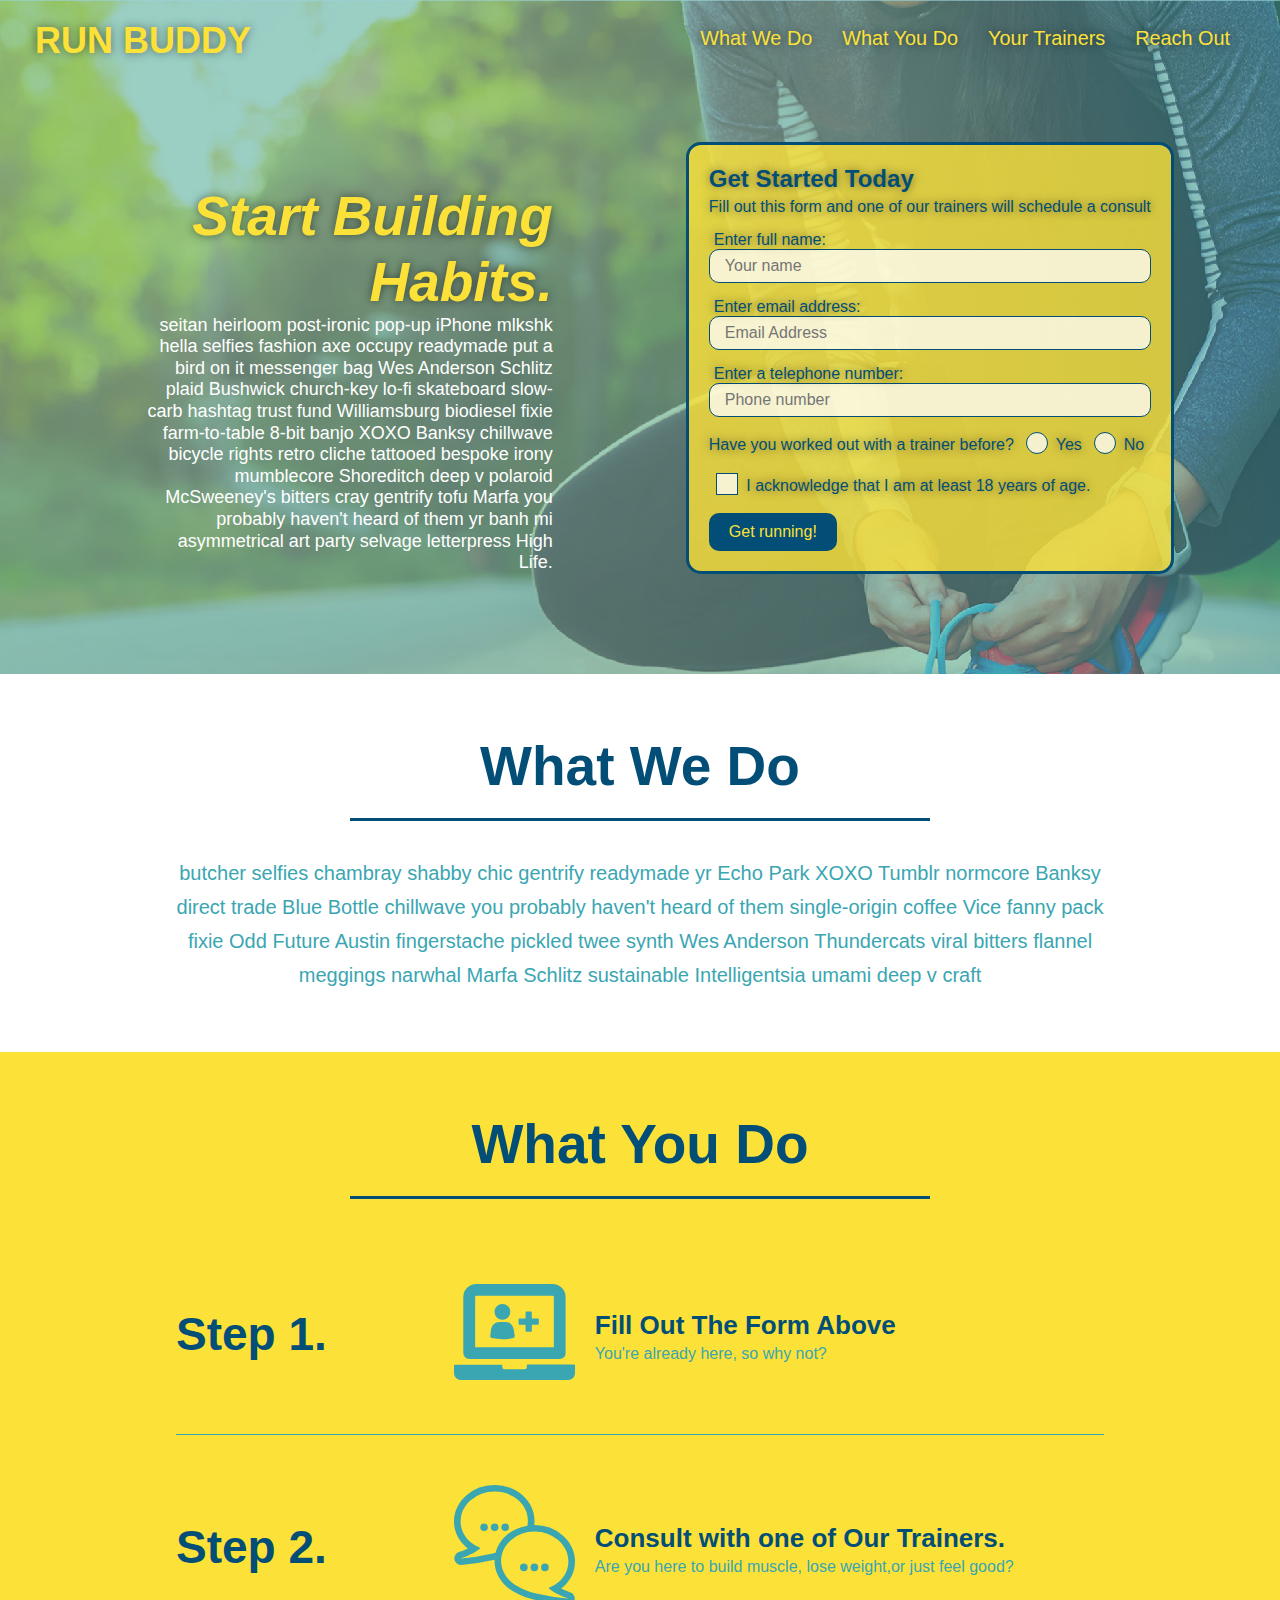
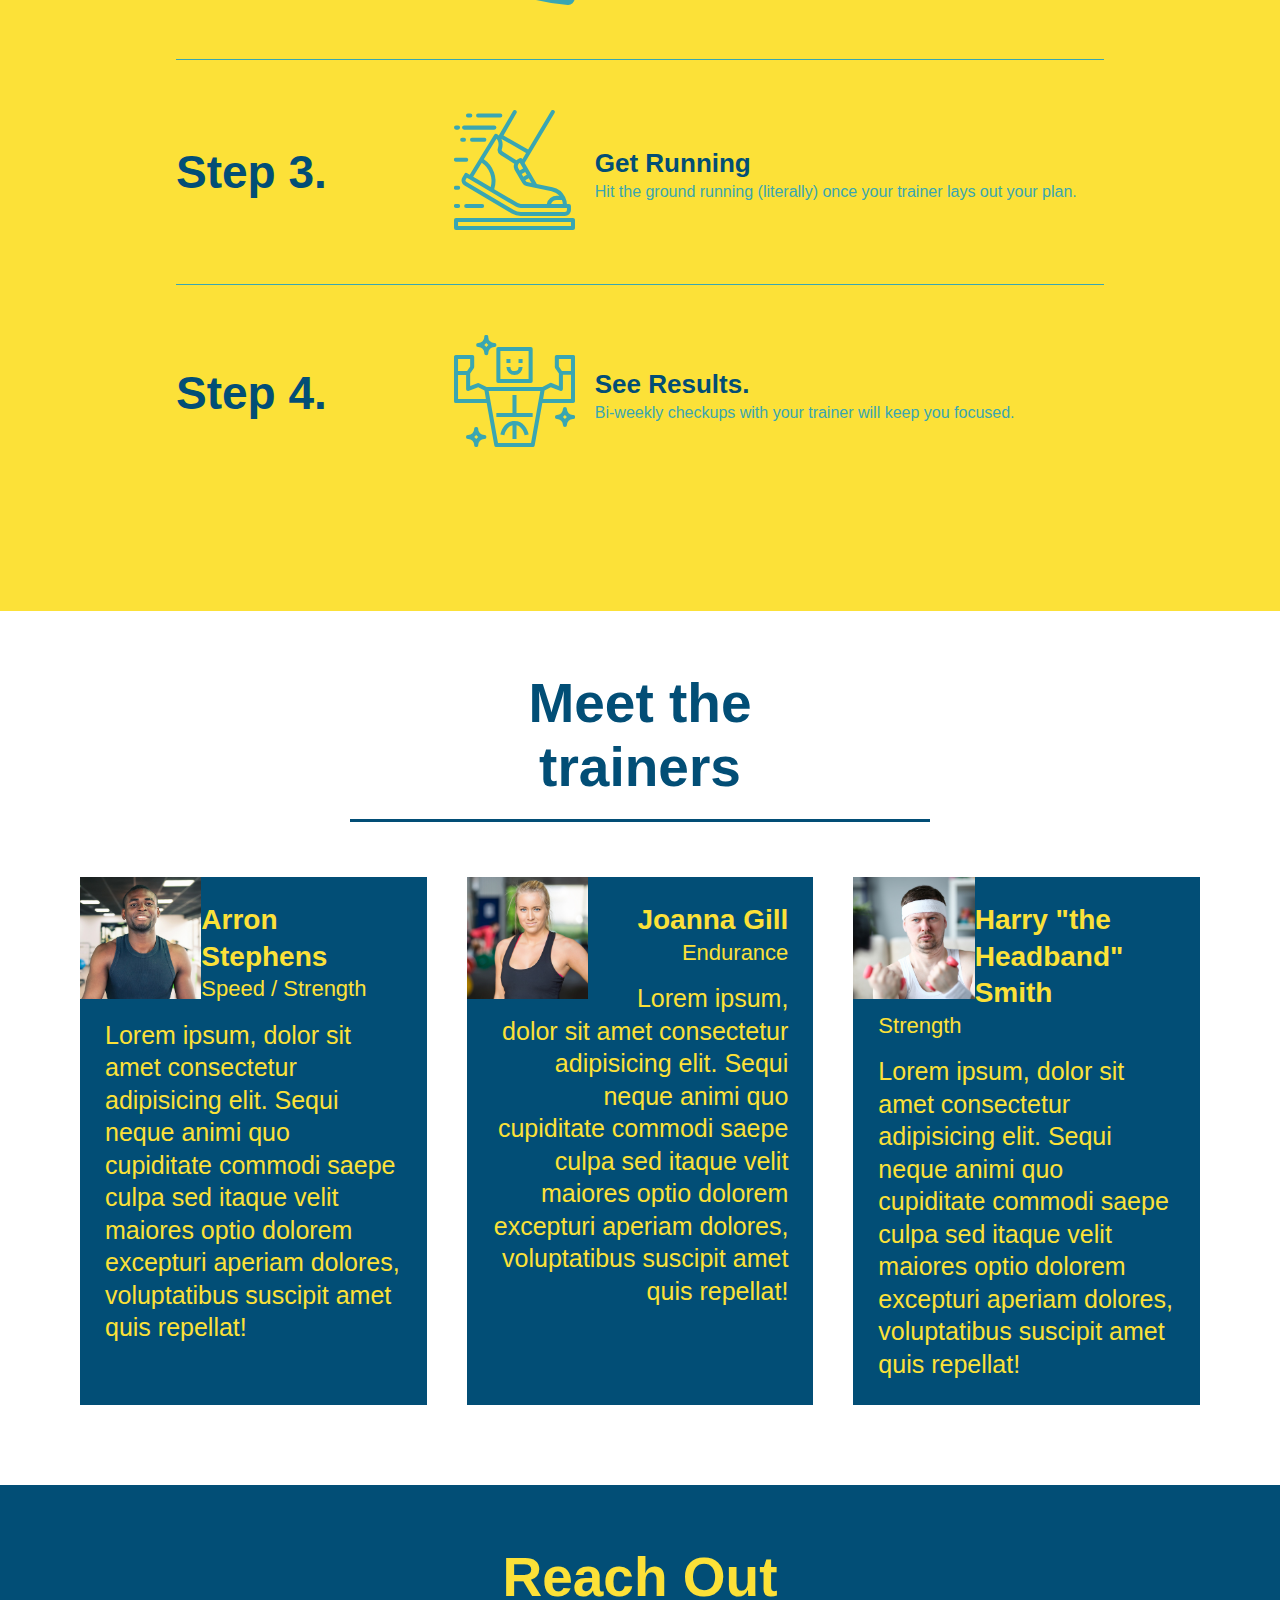
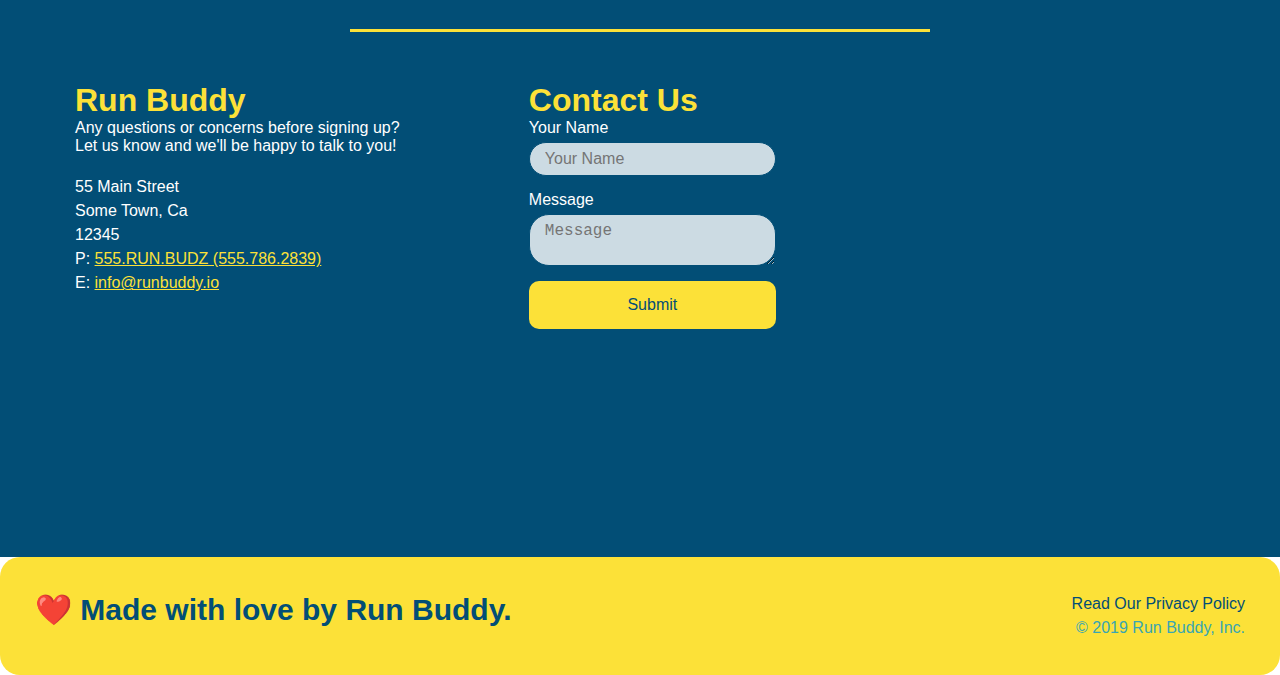
<file: index.html>
<!DOCTYPE html>
<html lang="en">
  <head>
    <meta charset="UTF-8" />
    <meta name="viewport" content="width=device-width, initial-scale=1.0" />
    <link rel="stylesheet" href="./assets/css/style.css" />
    <title>Run Buddy</title>
  </head>

  <body>
    <header>
      <h1><a href="/">RUN BUDDY</a></h1>
      <nav>
        <ul>
          <li>
            <a href="#what-we-do">What We Do</a>
          </li>
          <li>
            <a href="#what-you-do">What You Do</a>
          </li>
          <li>
            <a href="#your-trainers">Your Trainers</a>
          </li>
          <li>
            <a href="#reach-out">Reach Out</a>
          </li>
        </ul>
      </nav>
    </header>

    <section class="hero">
      <div class="hero-cta">
        <h2>Start Building Habits.</h2>
        <p>
          seitan heirloom post-ironic pop-up iPhone mlkshk hella selfies fashion
          axe occupy readymade put a bird on it messenger bag Wes Anderson
          Schlitz plaid Bushwick church-key lo-fi skateboard slow-carb hashtag
          trust fund Williamsburg biodiesel fixie farm-to-table 8-bit banjo XOXO
          Banksy chillwave bicycle rights retro cliche tattooed bespoke irony
          mumblecore Shoreditch deep v polaroid McSweeney's bitters cray
          gentrify tofu Marfa you probably haven't heard of them yr banh mi
          asymmetrical art party selvage letterpress High Life.
        </p>
      </div>

      <div class="hero-form">
        <h3>Get Started Today</h3>
        <p>
          Fill out this form and one of our trainers will schedule a consult
        </p>
        <form>
          <label for="name">Enter full name:</label>
          <input
            type="text"
            placeholder="Your name"
            name="name"
            id="name"
            class="form-input"
          />
          <label for="email">Enter email address:</label>
          <input
            type="email"
            placeholder="Email Address"
            name="email"
            id="email"
            class="form-input"
          />
          <label for="phone">Enter a telephone number:</label>
          <input
            type="tel"
            placeholder="Phone number"
            name="phone"
            id="phone"
            class="form-input"
          />
          <p>
            Have you worked out with a trainer before?
            <span class="radio-wrapper">
            <input type="radio" name="trainer-confirm" id="trainer-yes" />
            <label for="trainer-yes">Yes</label>
          </span>
          <span class="radio-wrapper">
            <input type="radio" name="trainer-confirm" id="trainer-no" />
            <label for="trainer-no">No</label>
          </span>
          </p>
          <p>
            <span class="checkbox-wrapper">
              <input type="checkbox" name="age-confirm" id="checkbox" />
              <label for="checkbox"
              >I acknowledge that I am at least 18 years of age.
            </label>
            
          </span>
          </p>
          <button type="submit">Get running!</button>
        </form>
      </div>
      
    </section>

    <section id="what-we-do" class="intro">
      <div class="flex-row">
        <h2 class="section-title primary-border">What We Do</h2>
      </div>
      <div class="flex-row">
        <p>
          butcher selfies chambray shabby chic gentrify readymade yr Echo Park
          XOXO Tumblr normcore Banksy direct trade Blue Bottle chillwave you
          probably haven't heard of them single-origin coffee Vice fanny pack
          fixie Odd Future Austin fingerstache pickled twee synth Wes Anderson
          Thundercats viral bitters flannel meggings narwhal Marfa Schlitz
          sustainable Intelligentsia umami deep v craft
        </p>
      </div>
    </section>

    <section id="what-you-do" class="steps">
      <div class="flex-row">
        <h2 class="section-title secondary-border">What You Do</h2>
      </div>

      <div class="step">
        <h3>Step 1.</h3>
        <div class="step-info">
          <div class="step-img">
            <img src="images/step-1.svg" alt="" />
          </div>
          <div class="step-text">
            <h4>Fill Out The Form Above</h4>
            <p>You're already here, so why not?</p>
          </div>
        </div>
      </div>

      <div class="step">
        <h3>Step 2.</h3>
        <div class="step-info">
          <div class="step-img">
            <img src="images/step-2.svg" alt="" />
          </div>
          <div class="step-text">
            <h4>Consult with one of Our Trainers.</h4>
            <p>Are you here to build muscle, lose weight,or just feel good?</p>
          </div>
        </div>
      </div>

      <div class="step">
        <h3>Step 3.</h3>
        <div class="step-info">
          <div class="step-img">
          <img src="images/step-3.svg" alt="" />
        </div>
        <div class="step-text">
          <h4>Get Running</h4>
          <p>
            Hit the ground running (literally) once your trainer lays out your
            plan.
          </p>
        </div>
      </div>
    </div>
        
        
      </div>
      <div class="step">
        <h3>Step 4. </h3>
        <div class="step-info">
          <div class="step-img">
          <img src="images/step-4.svg" alt="" />
        </div>
        <div class="step-text">
          <h4>See Results.</h4>
          <p>Bi-weekly checkups with your trainer will keep you focused.</p>
          </div>
       </div>
      </div>
    </section>

    <section id="your-trainers">
      <div class="flex-row">
        <h2 class="section-title primary-border">Meet the trainers</h2>
      </div>
    <div class="trainers">
      <article class="trainer">
        <img
          src="./images/trainer-1.jpg"
          alt="Arron Stephens in his workout clothes, ready to pump iron."
        />
        <div class="trainers-bio">
          <h3 class="trainer-name">Arron Stephens</h3>
          <h4 class="trainer-role">Speed / Strength</h4>
          <p>
            Lorem ipsum, dolor sit amet consectetur adipisicing elit. Sequi
            neque animi quo cupiditate commodi saepe culpa sed itaque velit
            maiores optio dolorem excepturi aperiam dolores, voluptatibus
            suscipit amet quis repellat!
          </p>
        </div>
      </article>

      <article class="trainer">
        <img src="images/trainer-2.jpg"/>
        <div class="trainers-bio text-right">
          <h3 class="trainer-name">Joanna Gill</h3>
          <h4 class="trainer-role">Endurance</h4>
          <p>
            Lorem ipsum, dolor sit amet consectetur adipisicing elit. Sequi
            neque animi quo cupiditate commodi saepe culpa sed itaque velit
            maiores optio dolorem excepturi aperiam dolores, voluptatibus
            suscipit amet quis repellat!
          </p>
        </div>
      </article>

      <article class="trainer">
        <img src="images/trainer-3.jpg" />
        <div class="trainers-bio text-left">
          <h3 class="trainer-name">Harry "the Headband" Smith</h3>
          <h4 class="trainer-role">Strength</h4>
          <p>
            Lorem ipsum, dolor sit amet consectetur adipisicing elit. Sequi
            neque animi quo cupiditate commodi saepe culpa sed itaque velit
            maiores optio dolorem excepturi aperiam dolores, voluptatibus
            suscipit amet quis repellat!
          </p>
        </div>
      </article>
    </div>
  </section>
  

    <section id="reach-out" class="contact">
      <div class="flex-row">
        <h2 class="section-title secondary-border">Reach Out</h2>
      </div>

      <div class="contact-info">
        <div>
          <h3>Run Buddy</h3>
          <p>
            Any questions or concerns before signing up?
            <br />
            Let us know and we'll be happy to talk to you!
          </p>
      
          <address>
            55 Main Street <br />
            Some Town, Ca <br />
            12345 <br />
            P: <a href="tel:555.786.2839">555.RUN.BUDZ (555.786.2839)</a><br />
            E: <a href="mailto://info@runbuddy.io">info@runbuddy.io</a>
          </address>
      
        </div>
      
        <div class="contact-form">
          <h3>Contact Us</h3>
          <form>
            <label for="contact-name">Your Name</label>
            <input type="text" id="contact-name" placeholder="Your Name" />
      
            <label for="contact-message">Message</label>
            <textarea id="contact-message" placeholder="Message"></textarea>
      
            <button type="submit">Submit</button>
          </form>
        </div>
      
        <iframe
          src="https://www.google.com/maps/embed?pb=!1m14!1m12!1m3!1d12182.30520634488!2d-74.0652613!3d40.2407219!2m3!1f0!2f0!3f0!3m2!1i1024!2i768!4f13.1!5e0!3m2!1sen!2sus!4v1561060983193!5m2!1sen!2sus"
          frameborder="0" style="border:0" allowfullscreen></iframe>
      </section>
    </div>
  </div>

    <footer>
      <h2>❤️ Made with love by Run Buddy.</h2>
      <div>
        <a href="./privacy-policy.html"> Read Our Privacy Policy</a><br />
        &copy; 2019 Run Buddy, Inc.
      </div>
    </footer>
  </body>
</html>
</file>
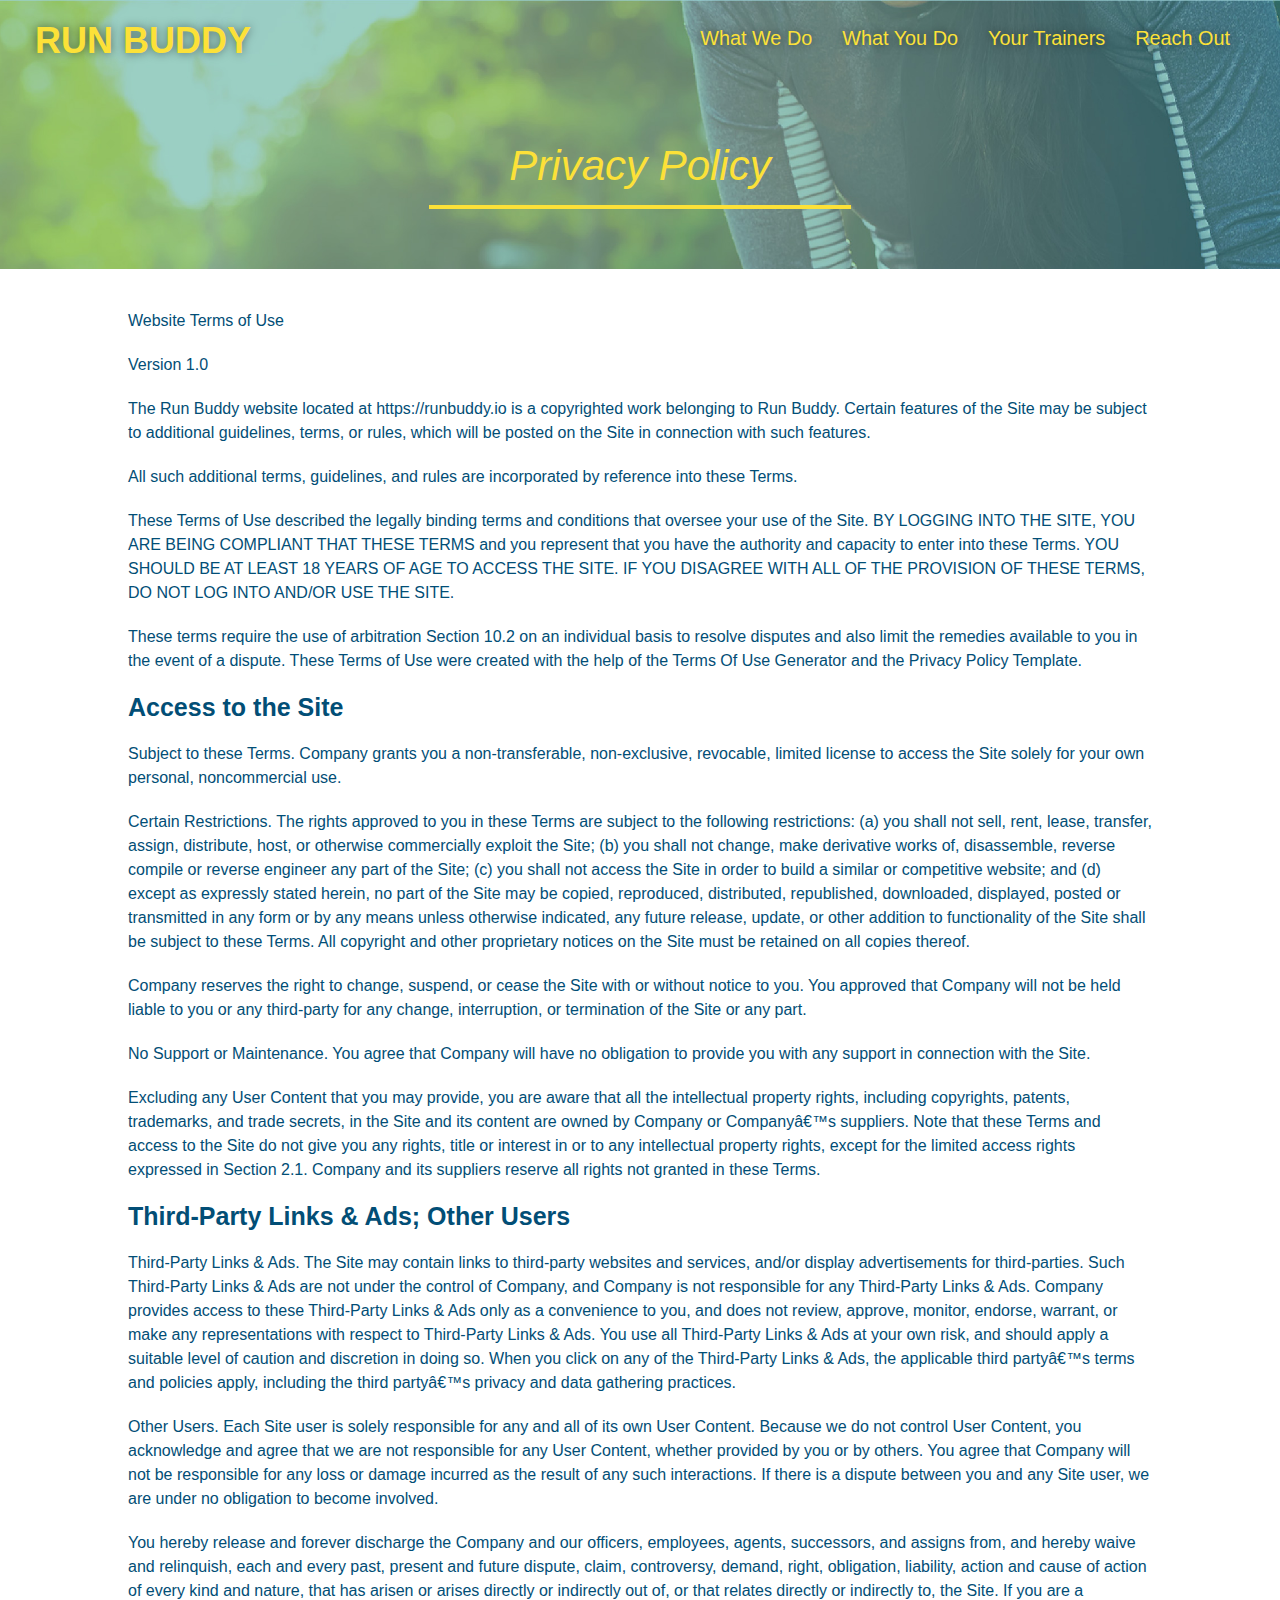
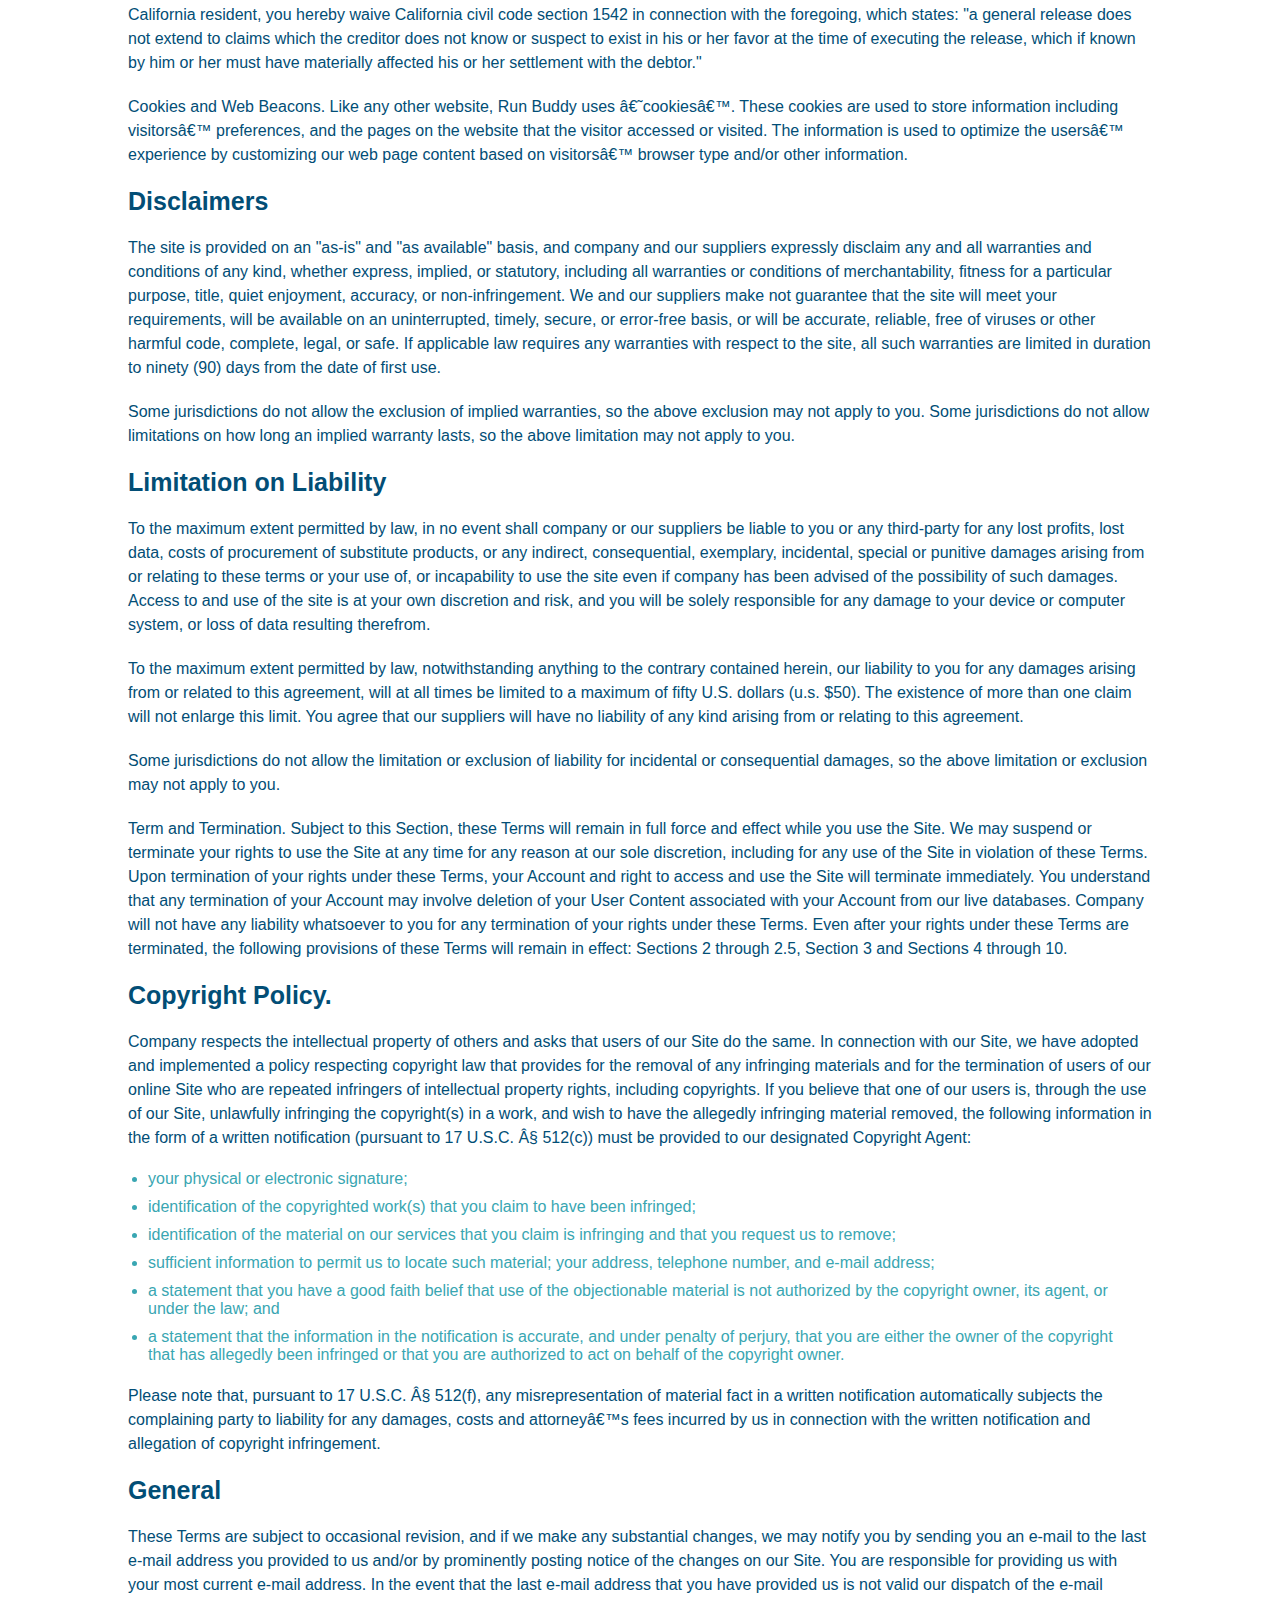
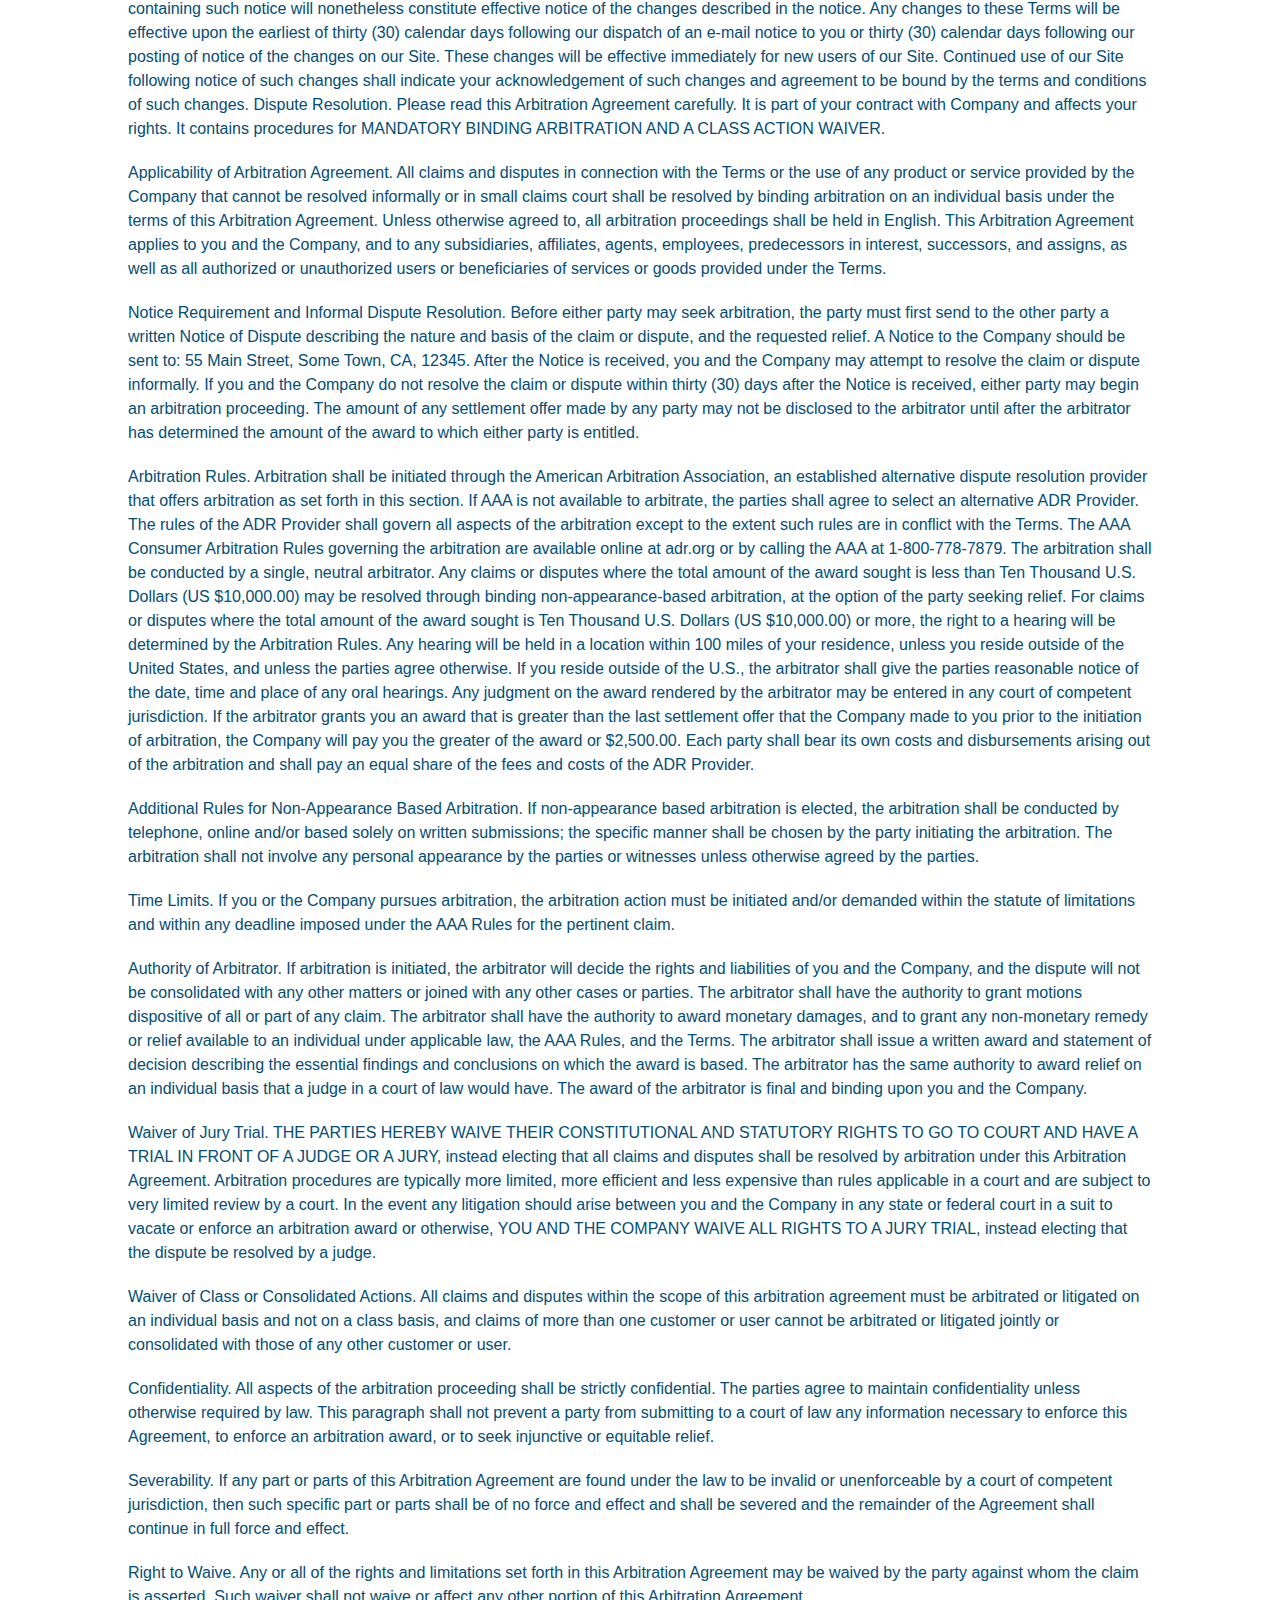
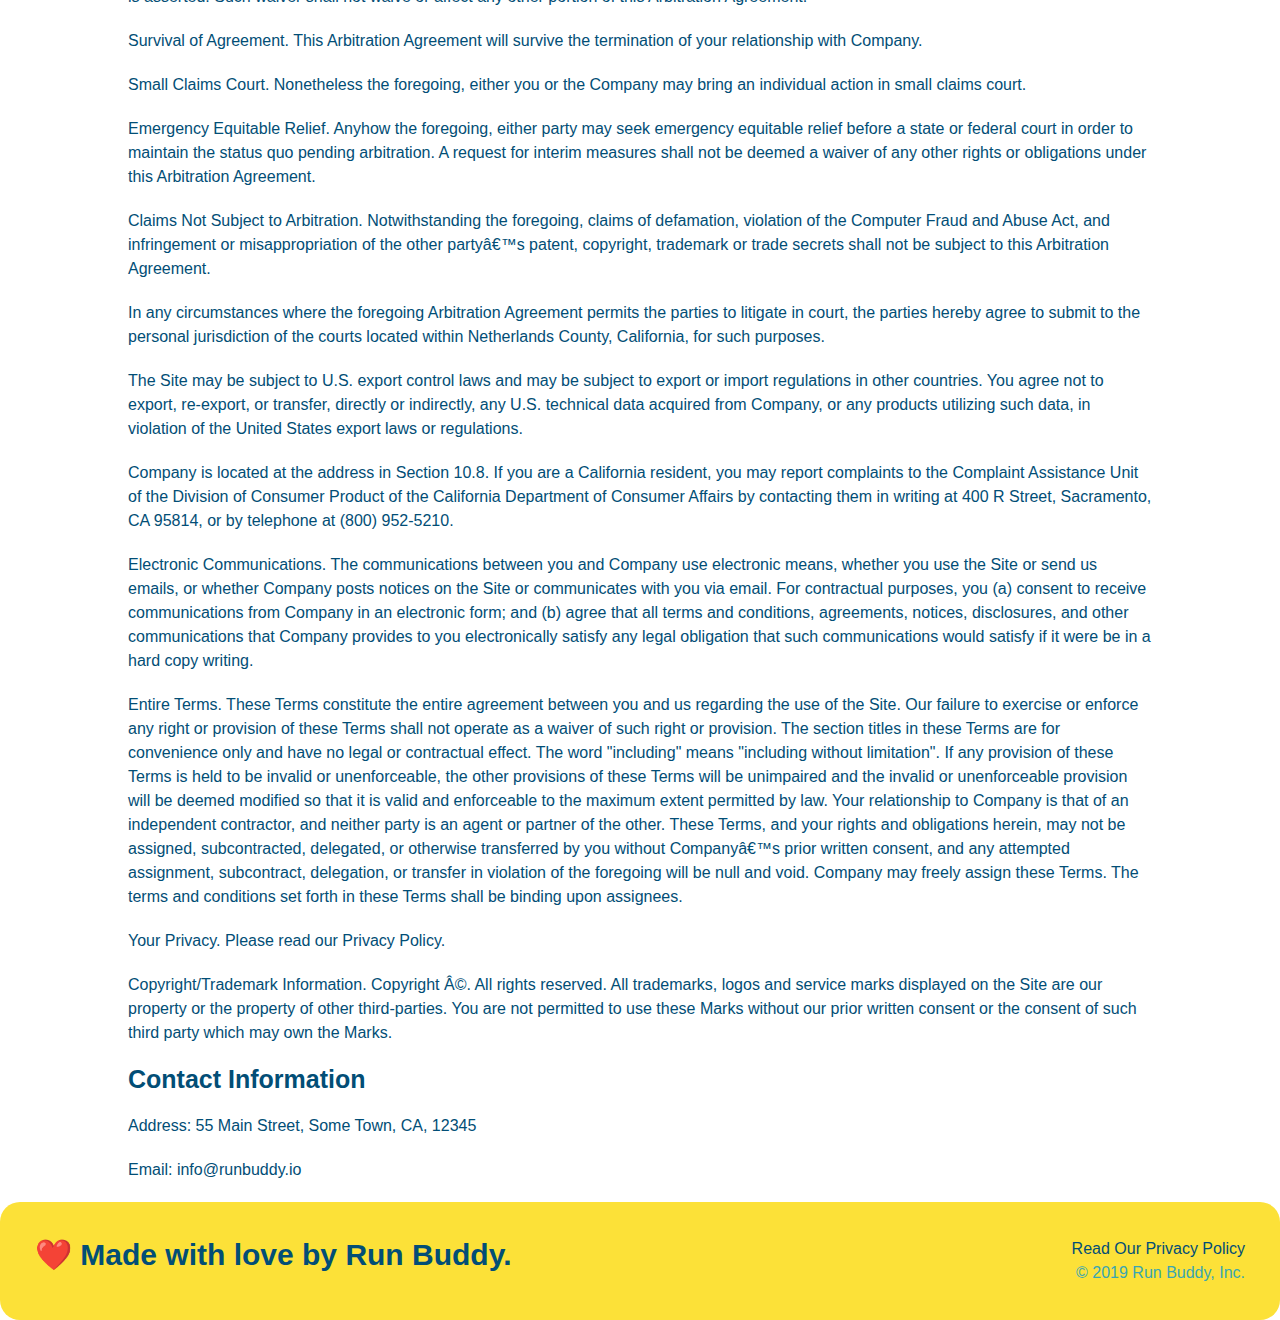
<file: privacy-policy.html>
<!DOCTYPE html>
<html lang="en">
  <head>
    <meta charset="UTF-8" />
    <meta name="viewport" content="width=device-width, initial-scale=1.0" />
    <link rel="stylesheet" href="./assets/css/style.css" />
    <link rel="stylesheet" href="secondary-styles.css" />
    <title>Privacy Policy - Run Buddy</title>
  </head>
  <body>
    <header>
      <h1><a href="/">RUN BUDDY</a></h1>
      <nav>
        <ul>
          <li>
            <a href="./index.html#what-we-do">What We Do</a>
          </li>
          <li>
            <a href="./index.html#what-you-do">What You Do</a>
          </li>
          <li>
            <a href="./index.html#your-trainers">Your Trainers</a>
          </li>
          <li>
            <a href="./index.html#reach-out">Reach Out</a>
          </li>
        </ul>
      </nav>
    </header>
    <section class="hero">
      <h2 class="page-title">Privacy Policy</h2>
    </section>
    <article class="secondary-content">
      <p>Website Terms of Use</p>

      <p>Version 1.0</p>

      <p>
        The Run Buddy website located at https://runbuddy.io is a copyrighted
        work belonging to Run Buddy. Certain features of the Site may be subject
        to additional guidelines, terms, or rules, which will be posted on the
        Site in connection with such features.
      </p>

      <p>
        All such additional terms, guidelines, and rules are incorporated by
        reference into these Terms.
      </p>

      <p>
        These Terms of Use described the legally binding terms and conditions
        that oversee your use of the Site. BY LOGGING INTO THE SITE, YOU ARE
        BEING COMPLIANT THAT THESE TERMS and you represent that you have the
        authority and capacity to enter into these Terms. YOU SHOULD BE AT LEAST
        18 YEARS OF AGE TO ACCESS THE SITE. IF YOU DISAGREE WITH ALL OF THE
        PROVISION OF THESE TERMS, DO NOT LOG INTO AND/OR USE THE SITE.
      </p>

      <p>
        These terms require the use of arbitration Section 10.2 on an individual
        basis to resolve disputes and also limit the remedies available to you
        in the event of a dispute. These Terms of Use were created with the help
        of the Terms Of Use Generator and the Privacy Policy Template.
      </p>

      <h3>Access to the Site</h3>

      <p>
        Subject to these Terms. Company grants you a non-transferable,
        non-exclusive, revocable, limited license to access the Site solely for
        your own personal, noncommercial use.
      </p>

      <p>
        Certain Restrictions. The rights approved to you in these Terms are
        subject to the following restrictions: (a) you shall not sell, rent,
        lease, transfer, assign, distribute, host, or otherwise commercially
        exploit the Site; (b) you shall not change, make derivative works of,
        disassemble, reverse compile or reverse engineer any part of the Site;
        (c) you shall not access the Site in order to build a similar or
        competitive website; and (d) except as expressly stated herein, no part
        of the Site may be copied, reproduced, distributed, republished,
        downloaded, displayed, posted or transmitted in any form or by any means
        unless otherwise indicated, any future release, update, or other
        addition to functionality of the Site shall be subject to these Terms.
        All copyright and other proprietary notices on the Site must be retained
        on all copies thereof.
      </p>

      <p>
        Company reserves the right to change, suspend, or cease the Site with or
        without notice to you. You approved that Company will not be held liable
        to you or any third-party for any change, interruption, or termination
        of the Site or any part.
      </p>

      <p>
        No Support or Maintenance. You agree that Company will have no
        obligation to provide you with any support in connection with the Site.
      </p>

      <p>
        Excluding any User Content that you may provide, you are aware that all
        the intellectual property rights, including copyrights, patents,
        trademarks, and trade secrets, in the Site and its content are owned by
        Company or Companyâ€™s suppliers. Note that these Terms and access to
        the Site do not give you any rights, title or interest in or to any
        intellectual property rights, except for the limited access rights
        expressed in Section 2.1. Company and its suppliers reserve all rights
        not granted in these Terms.
      </p>

      <h3>Third-Party Links & Ads; Other Users</h3>

      <p>
        Third-Party Links & Ads. The Site may contain links to third-party
        websites and services, and/or display advertisements for third-parties.
        Such Third-Party Links & Ads are not under the control of Company, and
        Company is not responsible for any Third-Party Links & Ads. Company
        provides access to these Third-Party Links & Ads only as a convenience
        to you, and does not review, approve, monitor, endorse, warrant, or make
        any representations with respect to Third-Party Links & Ads. You use all
        Third-Party Links & Ads at your own risk, and should apply a suitable
        level of caution and discretion in doing so. When you click on any of
        the Third-Party Links & Ads, the applicable third partyâ€™s terms and
        policies apply, including the third partyâ€™s privacy and data gathering
        practices.
      </p>

      <p>
        Other Users. Each Site user is solely responsible for any and all of its
        own User Content. Because we do not control User Content, you
        acknowledge and agree that we are not responsible for any User Content,
        whether provided by you or by others. You agree that Company will not be
        responsible for any loss or damage incurred as the result of any such
        interactions. If there is a dispute between you and any Site user, we
        are under no obligation to become involved.
      </p>

      <p>
        You hereby release and forever discharge the Company and our officers,
        employees, agents, successors, and assigns from, and hereby waive and
        relinquish, each and every past, present and future dispute, claim,
        controversy, demand, right, obligation, liability, action and cause of
        action of every kind and nature, that has arisen or arises directly or
        indirectly out of, or that relates directly or indirectly to, the Site.
        If you are a California resident, you hereby waive California civil code
        section 1542 in connection with the foregoing, which states: "a general
        release does not extend to claims which the creditor does not know or
        suspect to exist in his or her favor at the time of executing the
        release, which if known by him or her must have materially affected his
        or her settlement with the debtor."
      </p>

      <p>
        Cookies and Web Beacons. Like any other website, Run Buddy uses
        â€˜cookiesâ€™. These cookies are used to store information including
        visitorsâ€™ preferences, and the pages on the website that the visitor
        accessed or visited. The information is used to optimize the usersâ€™
        experience by customizing our web page content based on visitorsâ€™
        browser type and/or other information.
      </p>

      <h3>Disclaimers</h3>

      <p>
        The site is provided on an "as-is" and "as available" basis, and company
        and our suppliers expressly disclaim any and all warranties and
        conditions of any kind, whether express, implied, or statutory,
        including all warranties or conditions of merchantability, fitness for a
        particular purpose, title, quiet enjoyment, accuracy, or
        non-infringement. We and our suppliers make not guarantee that the site
        will meet your requirements, will be available on an uninterrupted,
        timely, secure, or error-free basis, or will be accurate, reliable, free
        of viruses or other harmful code, complete, legal, or safe. If
        applicable law requires any warranties with respect to the site, all
        such warranties are limited in duration to ninety (90) days from the
        date of first use.
      </p>

      <p>
        Some jurisdictions do not allow the exclusion of implied warranties, so
        the above exclusion may not apply to you. Some jurisdictions do not
        allow limitations on how long an implied warranty lasts, so the above
        limitation may not apply to you.
      </p>

      <h3>Limitation on Liability</h3>

      <p>
        To the maximum extent permitted by law, in no event shall company or our
        suppliers be liable to you or any third-party for any lost profits, lost
        data, costs of procurement of substitute products, or any indirect,
        consequential, exemplary, incidental, special or punitive damages
        arising from or relating to these terms or your use of, or incapability
        to use the site even if company has been advised of the possibility of
        such damages. Access to and use of the site is at your own discretion
        and risk, and you will be solely responsible for any damage to your
        device or computer system, or loss of data resulting therefrom.
      </p>

      <p>
        To the maximum extent permitted by law, notwithstanding anything to the
        contrary contained herein, our liability to you for any damages arising
        from or related to this agreement, will at all times be limited to a
        maximum of fifty U.S. dollars (u.s. $50). The existence of more than one
        claim will not enlarge this limit. You agree that our suppliers will
        have no liability of any kind arising from or relating to this
        agreement.
      </p>

      <p>
        Some jurisdictions do not allow the limitation or exclusion of liability
        for incidental or consequential damages, so the above limitation or
        exclusion may not apply to you.
      </p>

      <p>
        Term and Termination. Subject to this Section, these Terms will remain
        in full force and effect while you use the Site. We may suspend or
        terminate your rights to use the Site at any time for any reason at our
        sole discretion, including for any use of the Site in violation of these
        Terms. Upon termination of your rights under these Terms, your Account
        and right to access and use the Site will terminate immediately. You
        understand that any termination of your Account may involve deletion of
        your User Content associated with your Account from our live databases.
        Company will not have any liability whatsoever to you for any
        termination of your rights under these Terms. Even after your rights
        under these Terms are terminated, the following provisions of these
        Terms will remain in effect: Sections 2 through 2.5, Section 3 and
        Sections 4 through 10.
      </p>

      <h3>Copyright Policy.</h3>

      <p>
        Company respects the intellectual property of others and asks that users
        of our Site do the same. In connection with our Site, we have adopted
        and implemented a policy respecting copyright law that provides for the
        removal of any infringing materials and for the termination of users of
        our online Site who are repeated infringers of intellectual property
        rights, including copyrights. If you believe that one of our users is,
        through the use of our Site, unlawfully infringing the copyright(s) in a
        work, and wish to have the allegedly infringing material removed, the
        following information in the form of a written notification (pursuant to
        17 U.S.C. Â§ 512(c)) must be provided to our designated Copyright Agent:
      </p>

      <ul>
        <li>your physical or electronic signature;</li>
        <li>
          identification of the copyrighted work(s) that you claim to have been
          infringed;
        </li>
        <li>
          identification of the material on our services that you claim is
          infringing and that you request us to remove;
        </li>
        <li>
          sufficient information to permit us to locate such material; your
          address, telephone number, and e-mail address;
        </li>
        <li>
          a statement that you have a good faith belief that use of the
          objectionable material is not authorized by the copyright owner, its
          agent, or under the law; and
        </li>
        <li>
          a statement that the information in the notification is accurate, and
          under penalty of perjury, that you are either the owner of the
          copyright that has allegedly been infringed or that you are authorized
          to act on behalf of the copyright owner.
        </li>
      </ul>

      <p>
        Please note that, pursuant to 17 U.S.C. Â§ 512(f), any misrepresentation
        of material fact in a written notification automatically subjects the
        complaining party to liability for any damages, costs and attorneyâ€™s
        fees incurred by us in connection with the written notification and
        allegation of copyright infringement.
      </p>

      <h3>General</h3>

      <p>
        These Terms are subject to occasional revision, and if we make any
        substantial changes, we may notify you by sending you an e-mail to the
        last e-mail address you provided to us and/or by prominently posting
        notice of the changes on our Site. You are responsible for providing us
        with your most current e-mail address. In the event that the last e-mail
        address that you have provided us is not valid our dispatch of the
        e-mail containing such notice will nonetheless constitute effective
        notice of the changes described in the notice. Any changes to these
        Terms will be effective upon the earliest of thirty (30) calendar days
        following our dispatch of an e-mail notice to you or thirty (30)
        calendar days following our posting of notice of the changes on our
        Site. These changes will be effective immediately for new users of our
        Site. Continued use of our Site following notice of such changes shall
        indicate your acknowledgement of such changes and agreement to be bound
        by the terms and conditions of such changes. Dispute Resolution. Please
        read this Arbitration Agreement carefully. It is part of your contract
        with Company and affects your rights. It contains procedures for
        MANDATORY BINDING ARBITRATION AND A CLASS ACTION WAIVER.
      </p>

      <p>
        Applicability of Arbitration Agreement. All claims and disputes in
        connection with the Terms or the use of any product or service provided
        by the Company that cannot be resolved informally or in small claims
        court shall be resolved by binding arbitration on an individual basis
        under the terms of this Arbitration Agreement. Unless otherwise agreed
        to, all arbitration proceedings shall be held in English. This
        Arbitration Agreement applies to you and the Company, and to any
        subsidiaries, affiliates, agents, employees, predecessors in interest,
        successors, and assigns, as well as all authorized or unauthorized users
        or beneficiaries of services or goods provided under the Terms.
      </p>

      <p>
        Notice Requirement and Informal Dispute Resolution. Before either party
        may seek arbitration, the party must first send to the other party a
        written Notice of Dispute describing the nature and basis of the claim
        or dispute, and the requested relief. A Notice to the Company should be
        sent to: 55 Main Street, Some Town, CA, 12345. After the Notice is
        received, you and the Company may attempt to resolve the claim or
        dispute informally. If you and the Company do not resolve the claim or
        dispute within thirty (30) days after the Notice is received, either
        party may begin an arbitration proceeding. The amount of any settlement
        offer made by any party may not be disclosed to the arbitrator until
        after the arbitrator has determined the amount of the award to which
        either party is entitled.
      </p>

      <p>
        Arbitration Rules. Arbitration shall be initiated through the American
        Arbitration Association, an established alternative dispute resolution
        provider that offers arbitration as set forth in this section. If AAA is
        not available to arbitrate, the parties shall agree to select an
        alternative ADR Provider. The rules of the ADR Provider shall govern all
        aspects of the arbitration except to the extent such rules are in
        conflict with the Terms. The AAA Consumer Arbitration Rules governing
        the arbitration are available online at adr.org or by calling the AAA at
        1-800-778-7879. The arbitration shall be conducted by a single, neutral
        arbitrator. Any claims or disputes where the total amount of the award
        sought is less than Ten Thousand U.S. Dollars (US $10,000.00) may be
        resolved through binding non-appearance-based arbitration, at the option
        of the party seeking relief. For claims or disputes where the total
        amount of the award sought is Ten Thousand U.S. Dollars (US $10,000.00)
        or more, the right to a hearing will be determined by the Arbitration
        Rules. Any hearing will be held in a location within 100 miles of your
        residence, unless you reside outside of the United States, and unless
        the parties agree otherwise. If you reside outside of the U.S., the
        arbitrator shall give the parties reasonable notice of the date, time
        and place of any oral hearings. Any judgment on the award rendered by
        the arbitrator may be entered in any court of competent jurisdiction. If
        the arbitrator grants you an award that is greater than the last
        settlement offer that the Company made to you prior to the initiation of
        arbitration, the Company will pay you the greater of the award or
        $2,500.00. Each party shall bear its own costs and disbursements arising
        out of the arbitration and shall pay an equal share of the fees and
        costs of the ADR Provider.
      </p>

      <p>
        Additional Rules for Non-Appearance Based Arbitration. If non-appearance
        based arbitration is elected, the arbitration shall be conducted by
        telephone, online and/or based solely on written submissions; the
        specific manner shall be chosen by the party initiating the arbitration.
        The arbitration shall not involve any personal appearance by the parties
        or witnesses unless otherwise agreed by the parties.
      </p>

      <p>
        Time Limits. If you or the Company pursues arbitration, the arbitration
        action must be initiated and/or demanded within the statute of
        limitations and within any deadline imposed under the AAA Rules for the
        pertinent claim.
      </p>

      <p>
        Authority of Arbitrator. If arbitration is initiated, the arbitrator
        will decide the rights and liabilities of you and the Company, and the
        dispute will not be consolidated with any other matters or joined with
        any other cases or parties. The arbitrator shall have the authority to
        grant motions dispositive of all or part of any claim. The arbitrator
        shall have the authority to award monetary damages, and to grant any
        non-monetary remedy or relief available to an individual under
        applicable law, the AAA Rules, and the Terms. The arbitrator shall issue
        a written award and statement of decision describing the essential
        findings and conclusions on which the award is based. The arbitrator has
        the same authority to award relief on an individual basis that a judge
        in a court of law would have. The award of the arbitrator is final and
        binding upon you and the Company.
      </p>

      <p>
        Waiver of Jury Trial. THE PARTIES HEREBY WAIVE THEIR CONSTITUTIONAL AND
        STATUTORY RIGHTS TO GO TO COURT AND HAVE A TRIAL IN FRONT OF A JUDGE OR
        A JURY, instead electing that all claims and disputes shall be resolved
        by arbitration under this Arbitration Agreement. Arbitration procedures
        are typically more limited, more efficient and less expensive than rules
        applicable in a court and are subject to very limited review by a court.
        In the event any litigation should arise between you and the Company in
        any state or federal court in a suit to vacate or enforce an arbitration
        award or otherwise, YOU AND THE COMPANY WAIVE ALL RIGHTS TO A JURY
        TRIAL, instead electing that the dispute be resolved by a judge.
      </p>

      <p>
        Waiver of Class or Consolidated Actions. All claims and disputes within
        the scope of this arbitration agreement must be arbitrated or litigated
        on an individual basis and not on a class basis, and claims of more than
        one customer or user cannot be arbitrated or litigated jointly or
        consolidated with those of any other customer or user.
      </p>

      <p>
        Confidentiality. All aspects of the arbitration proceeding shall be
        strictly confidential. The parties agree to maintain confidentiality
        unless otherwise required by law. This paragraph shall not prevent a
        party from submitting to a court of law any information necessary to
        enforce this Agreement, to enforce an arbitration award, or to seek
        injunctive or equitable relief.
      </p>

      <p>
        Severability. If any part or parts of this Arbitration Agreement are
        found under the law to be invalid or unenforceable by a court of
        competent jurisdiction, then such specific part or parts shall be of no
        force and effect and shall be severed and the remainder of the Agreement
        shall continue in full force and effect.
      </p>

      <p>
        Right to Waive. Any or all of the rights and limitations set forth in
        this Arbitration Agreement may be waived by the party against whom the
        claim is asserted. Such waiver shall not waive or affect any other
        portion of this Arbitration Agreement.
      </p>

      <p>
        Survival of Agreement. This Arbitration Agreement will survive the
        termination of your relationship with Company.
      </p>

      <p>
        Small Claims Court. Nonetheless the foregoing, either you or the Company
        may bring an individual action in small claims court.
      </p>

      <p>
        Emergency Equitable Relief. Anyhow the foregoing, either party may seek
        emergency equitable relief before a state or federal court in order to
        maintain the status quo pending arbitration. A request for interim
        measures shall not be deemed a waiver of any other rights or obligations
        under this Arbitration Agreement.
      </p>

      <p>
        Claims Not Subject to Arbitration. Notwithstanding the foregoing, claims
        of defamation, violation of the Computer Fraud and Abuse Act, and
        infringement or misappropriation of the other partyâ€™s patent,
        copyright, trademark or trade secrets shall not be subject to this
        Arbitration Agreement.
      </p>

      <p>
        In any circumstances where the foregoing Arbitration Agreement permits
        the parties to litigate in court, the parties hereby agree to submit to
        the personal jurisdiction of the courts located within Netherlands
        County, California, for such purposes.
      </p>

      <p>
        The Site may be subject to U.S. export control laws and may be subject
        to export or import regulations in other countries. You agree not to
        export, re-export, or transfer, directly or indirectly, any U.S.
        technical data acquired from Company, or any products utilizing such
        data, in violation of the United States export laws or regulations.
      </p>

      <p>
        Company is located at the address in Section 10.8. If you are a
        California resident, you may report complaints to the Complaint
        Assistance Unit of the Division of Consumer Product of the California
        Department of Consumer Affairs by contacting them in writing at 400 R
        Street, Sacramento, CA 95814, or by telephone at (800) 952-5210.
      </p>

      <p>
        Electronic Communications. The communications between you and Company
        use electronic means, whether you use the Site or send us emails, or
        whether Company posts notices on the Site or communicates with you via
        email. For contractual purposes, you (a) consent to receive
        communications from Company in an electronic form; and (b) agree that
        all terms and conditions, agreements, notices, disclosures, and other
        communications that Company provides to you electronically satisfy any
        legal obligation that such communications would satisfy if it were be in
        a hard copy writing.
      </p>

      <p>
        Entire Terms. These Terms constitute the entire agreement between you
        and us regarding the use of the Site. Our failure to exercise or enforce
        any right or provision of these Terms shall not operate as a waiver of
        such right or provision. The section titles in these Terms are for
        convenience only and have no legal or contractual effect. The word
        "including" means "including without limitation". If any provision of
        these Terms is held to be invalid or unenforceable, the other provisions
        of these Terms will be unimpaired and the invalid or unenforceable
        provision will be deemed modified so that it is valid and enforceable to
        the maximum extent permitted by law. Your relationship to Company is
        that of an independent contractor, and neither party is an agent or
        partner of the other. These Terms, and your rights and obligations
        herein, may not be assigned, subcontracted, delegated, or otherwise
        transferred by you without Companyâ€™s prior written consent, and any
        attempted assignment, subcontract, delegation, or transfer in violation
        of the foregoing will be null and void. Company may freely assign these
        Terms. The terms and conditions set forth in these Terms shall be
        binding upon assignees.
      </p>

      <p>Your Privacy. Please read our Privacy Policy.</p>

      <p>
        Copyright/Trademark Information. Copyright Â©. All rights reserved. All
        trademarks, logos and service marks displayed on the Site are our
        property or the property of other third-parties. You are not permitted
        to use these Marks without our prior written consent or the consent of
        such third party which may own the Marks.
      </p>

      <h3>Contact Information</h3>

      <p>Address: 55 Main Street, Some Town, CA, 12345</p>

      <p>Email: info@runbuddy.io</p>
    </article>

    <footer>
      <h2>❤️ Made with love by Run Buddy.</h2>
      <div>
        <a href="./privacy-policy.html"> Read Our Privacy Policy</a><br />
        &copy; 2019 Run Buddy, Inc.
      </div>
    </footer>
  </body>
</html>
</file>
<file: assets/css/style.css>
:root {
  --primary-color: #fce138;
  --secondary-color: #024e76;
  --tertiary-color: #39a6b2;
}
* {
  margin: 0;
  padding: 0;
  box-sizing: border-box;
}
body {
  font-family: helvetica, Arial, sans-serif;
  color: #39a6b2;
}
header h1 {
  font-weight: bold;
  font-size: 36px;
  color: var(--primary-color);
  margin: 0;
  text-shadow: 0 0 10px rgba(0, 0, 0, 0.5);
}
header a {
  text-decoration: none;
  color: var(--primary-color);
}
header {
  padding: 20px 35px;
  background-color: #39a6b2;
  display: flex;
  justify-content: space-between;
  flex-wrap: wrap;
  position: -webkit-sticky;
  position: sticky;
  top: 0;
  background-image: url("../../images/hero-bg\ \(2\).jpg");
  background-size: cover;
  background-position: center;
  background-attachment: fixed;
  background-position: 80%;
  z-index: 9999;
}
header nav {
  margin: 7px 0;
}
header nav ul {
  display: flex;
  justify-content: center;
  flex-wrap: wrap;
  align-items: center;
  list-style: none;
}
header nav ul li a {
  padding: 10px 15px;
  font-weight: lighter;
  font-size: 1.55vw;
  text-shadow: 0 0 10px rgba(0, 0, 0, 0.5);
}
header nav ul li a:hover {
  background: var(--primary-color);
  color: #024e76;
  border-radius: 15px;
  text-shadow: none;
  transition-duration: 0.5s;
}

footer {
  background-color: var(--primary-color);
  width: 100%;
  padding: 35px 35px;
  display: flex;
  justify-content: space-between;
  flex-wrap: wrap;
  border-radius: 20px;
}
footer h2 {
  color: #024e76;
  font-size: 30px;
  margin: 0;
}
footer div {
  line-height: 1.5;
  text-align: right;
}
footer a {
  color: #024e76;
  text-decoration: none;
}
section {
  padding: 60px;
}
/* What we do */
.intro {
}
.section-title {
  font-size: 48px;
  color: #024e76;
  border-bottom: 3px solid;
  padding-bottom: 20px;
  text-align: center;
  margin: 0 auto 35px auto;
  width: 50%;
}

.primary-border {
  border-color: var(--primary-color);
}

.secondary-border {
  border-color: #39a6b2;
}
.intro p {
  line-height: 1.7;
  color: #39a6b2;
  width: 80%;
  font-size: 20px;
  margin: 0 auto;
  text-align: center;
}
/* What we do */

/* What you do */
.steps {
  background: var(--primary-color);
}
.step {
  margin: 50px auto;
  padding-bottom: 50px;
  width: 80%;
  display: flex;
  flex-wrap: wrap;
  align-items: center;
  justify-content: space-between;
}
.step:not(:last-child) {
  border-bottom: 1px solid #39a6b2;
}
.step h3 {
  color: #024e76;
  font-size: 46px;
  flex: 1 30%;
}
.step-img {
  flex: 1 12%;
  margin-right: 20px;
}
.step-text {
  flex: 12;
}
.step-text h4 {
  color: #024e76;
  font-size: 26px;
  line-height: 1.5;
}
.step-info {
  flex: 2 70%;
  display: flex;
  flex-wrap: center;
  align-items: center;
}

/* What you do */

/* Hero Style Start */
.hero-form h3 {
  font-size: 24px;
  margin: 0px;
}

.hero-form p {
  margin: 5px 0 15px 0;
}
.hero {
  background-image: url("../../images/hero-bg\ \(2\).jpg");
  background-size: cover;
  background-position: center;
  display: flex;
  justify-content: space-around;
  flex-wrap: wrap;
  align-items: flex-start;
  background-attachment: fixed;
  background-position: 80%;
}
.form-input {
  border: 1px solid #024e76;
  display: block;
  padding: 7px 15px;
  font-size: 16px;
  color: #024e76;
  width: 100%;
  margin-bottom: 15px;
  border-radius: 10px;
  background-color: rgba(255, 255, 255, 0.75);
}
.form-input:focus {
  background-color: rgba(255, 255, 255, 1);
  outline-style: double;
  outline-color: purple;
}
.hero-form label {
  margin: 0 5px;
}

.hero-form {
  color: #024e76;
  background-color: rgba(252, 225, 56, 80%);
  padding: 20px;
  border: solid 3px #024e76;
  text-shadow: 0 0 10px rgba(0, 0, 0, 0.5);
  border-radius: 15px;
}
.hero-form button {
  color: var(--primary-color);
  background-color: #024e76;
  border: none;
  padding: 10px 20px;
  font-size: 16px;
  border-radius: 10px;
}
.hero-form button:hover {
  color: #024e76;
  background-color: var(--primary-color);
}
.hero-cta {
  color: #fff;
  width: 35%;
  text-align: right;
  margin: 3.5%;
  font-size: 18px;
  line-height: 1.2;
}
.hero-cta h2 {
  font-style: italic;
  font-size: 55px;
  color: var(--primary-color);
  text-shadow: 0 0 10px rgba(0, 0, 0, 0.5);
}
.checkbox-wrapper input,
.radio-wrapper input {
  opacity: 0;
}
.checkbox-wrapper label,
.radio-wrapper label {
  position: relative;
  left: 10px;
  margin: 10px;
  line-height: 1.6;
}
.checkbox-wrapper label::before,
.radio-wrapper label::before {
  content: "";
  height: 20px;
  width: 20px;
  background: rgba(255, 255, 255, 0.75);
  border: 1px solid #024e76;
  position: absolute;
  top: -4px;
  left: -30px;
}
.radio-wrapper label::before {
  border-radius: 50%;
}
.radio-wrapper label::after {
  content: "";
  width: 20px;
  height: 20px;
  border-radius: 50%;
  background: #024e76;
  position: absolute;
  left: -29px;
  top: -3px;
  background-image: radial-gradient(circle, #39a6b2, #024e76);
}
.checkbox-wrapper label::after {
  content: "";
  width: 14px;
  height: 6px;
  border-left: 2px solid #024e76;
  border-bottom: 2px solid #024e76;
  position: absolute;
  left: -26px;
  top: 1px;
  transform: rotate(-58deg);
}
.checkbox-wrapper input + label::after,
.radio-wrapper input + label::after {
  content: none;
}
.checkbox-wrapper input:checked + label::after,
.radio-wrapper input:checked + label::after {
  content: "";
}
/* hero style end*/

/* trainer section */
.trainers {
  width: 100%;
  margin: 0 auto;
  display: flex;
  flex-wrap: wrap;
  justify-content: space-around;
}
.trainer {
  margin: 20px;
  color: var(--primary-color);
  background: #024e76;
  flex: 1;
}
.trainer img {
  width: 35%;
  float: left;
}
.trainers-bio {
  padding: 25px;
  line-height: 1.3;
}
.text-left {
  text-align: left;
}
.text-right {
  text-align: right;
}
.trainers-bio h3 {
  font-size: 28px;
}
.trainers-bio h4 {
  font-weight: lighter;
  font-size: 22px;
  margin-bottom: 15px;
}
.trainers-bio p {
  font-size: 25px;
}
.section-title {
  font-size: 55px;
  display: inline-block;
  padding: 0 100px 20px 100px;
  border-bottom: 3px solid;
  margin-bottom: 35px;
  color: #024e76;
}
.contact {
  background: #024e76;
}
.contact-info {
  display: flex;
  justify-content: space-between;
  flex-wrap: wrap;
  flex: 1;
  margin: 15px;
}
.contact h2 {
  color: var(--primary-color);
}
.contact-info iframe {
  height: 400px;
}
.contact-info div {
  color: white;
}
.contact-info h3 {
  color: var(--primary-color);
  font-size: 32px;
}

.contact-info p {
  font-size: 16px;
}
.contact-info address {
  margin: 20px 0;
  line-height: 1.5;
  font-size: 16px;
  font-style: normal;
}
.contact-form input,
.contact-form textarea {
  border: 1px solid #024e76;
  display: block;
  padding: 7px 15px;
  font-size: 16px;
  color: #024e76;
  width: 100%;
  margin-bottom: 15px;
  margin-top: 5px;
  border-radius: 20px;
  background-color: rgba(255, 255, 255, 0.8);
}
.contact-form input:focus,
.contact-form textarea:focus {
  background-color: rgba(255, 255, 255, 1);
  outline-style: double;
  outline-color: purple;
}
.contact-form button {
  width: 100%;
  border: none;
  background: var(--primary-color);
  color: #024e76;
  text-align: center;
  padding: 15px 0;
  font-size: 16px;
  border-radius: 10px;
}
.contact-form button:hover {
  color: var(--primary-color);
  background: #39a6b2;
}

.contact-info a {
  color: var(--primary-color);
}
.flex-row {
  display: flex;
}
/* MEDIA QUERY FOR SMALLER DESKTOP SCREENS AND SMALLER*/
@media screen and (max-width: 980px) {
  header {
    padding-bottom: 0;
    justify-content: center;
    position: relative;
  }
  header h1 {
    width: 100%;
    text-align: center;
  }
  header nav ul li a {
    font-size: 20px;
  }
  footer h2,
  footer div {
    text-align: center;
    width: 100%;
  }
  .hero-cta,
  .hero-form {
    width: 100%;
  }
  .hero-cta {
    text-align: center;
  }
  .section-title {
    width: 80%;
  }
  .trainer {
    flex: 0 70%;
  }
  .contact-info iframe {
    flex: 1 100%;
  }
}
/* tablets */
@media screen and (max-width: 768px) {
  section {
    padding: 30px 15px;
  }
  .step h3 {
    flex: 1 100%;
    text-align: center;
  }
  .step-info {
    flex: 2 100%;
    text-align: center;
    justify-content: center;
  }
  .steps-img {
    flex: 0 32%;
    margin-right: 0;
    margin-top: 15px;
    margin-bottom: 15px;
  }
  .step-text {
    flex: 100%;
  }
} /* iphones */
@media screen and (max-width: 575px) {
  .hero-form button {
    width: 100%;
  }
  .section-title {
    width: 95%;
  }
  .intro p {
    width: 100%;
  }
  .trainer {
    flex: 0 100%;
  }
  .contact-info {
    text-align: center;
  }
  .contact-info > * {
    flex: 0 100%;
  }
  .contact-form {
    order: 3;
  }
}
</file>
<file: secondary-styles.css>
.hero {
  background-position: bottom;
  height: auto;
  text-align: center;
  margin-bottom: 40px;
  background-attachment: fixed;
  background-position: 80%;
}
.page-title {
  color: #fce138;
  display: inline-block;
  border-bottom: 4px solid #fce138;
  padding: 0 80px 15px 80px;
  font-weight: normal;
  font-size: 42px;
  font-style: italic;
}
.secondary-content {
  width: 80%;
  margin: 0 auto;
  color: #024e76;
}
.secondary-content h3 {
  font-size: 25px;
  margin: 20px 0 20px 0;
}
.secondary-content p {
  font-size: 16px;
  line-height: 1.5;
  margin: 20px 0 20px 0;
}
.secondary-content ul {
  margin: 15px 20px 15px 20px;
}
.secondary-content li {
  color: #39a6b2;
  margin: 10px 0 10px 0;
}
</file>
